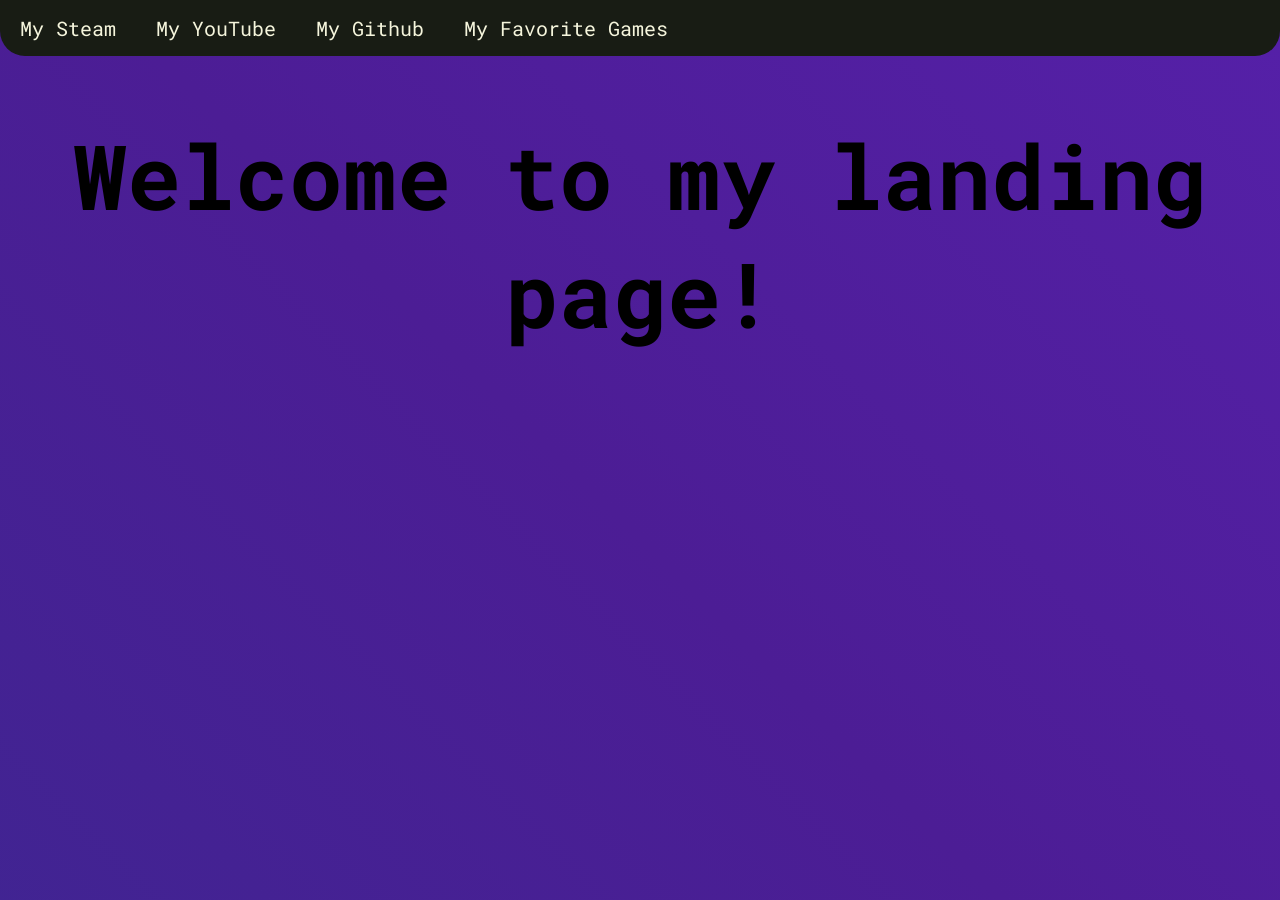
<file: index.html>
<!DOCTYPE html>
<html>
    <head>
        <title>Senikz's landing page</title>
        <meta charset="UTF-8">
        <link href="myfile.css" rel="stylesheet">
        <meta name="viewport" content="width=device-width, initial-scale=1.0">
        <link rel="icon" href="kyog.ico">
    </head>
    <body>
        <ul>
            <li><a href="https://steamcommunity.com/profiles/76561199159339987/" target="_blank">My Steam </a>
                <li><a href="https://youtube.com/@senikz7815?si=Bes8RRFjav1uzA3Q" target="_blank">My YouTube</a>
                    <li><a href="https://github.com/Senikz" target="_blank">My Github</a>
                        <li><a href="games.html">My Favorite Games</a>
        </ul>
        <div id="frame">
        <h1>Welcome to my landing page!</h1>
        </div>
    </body>
</html>
</file>
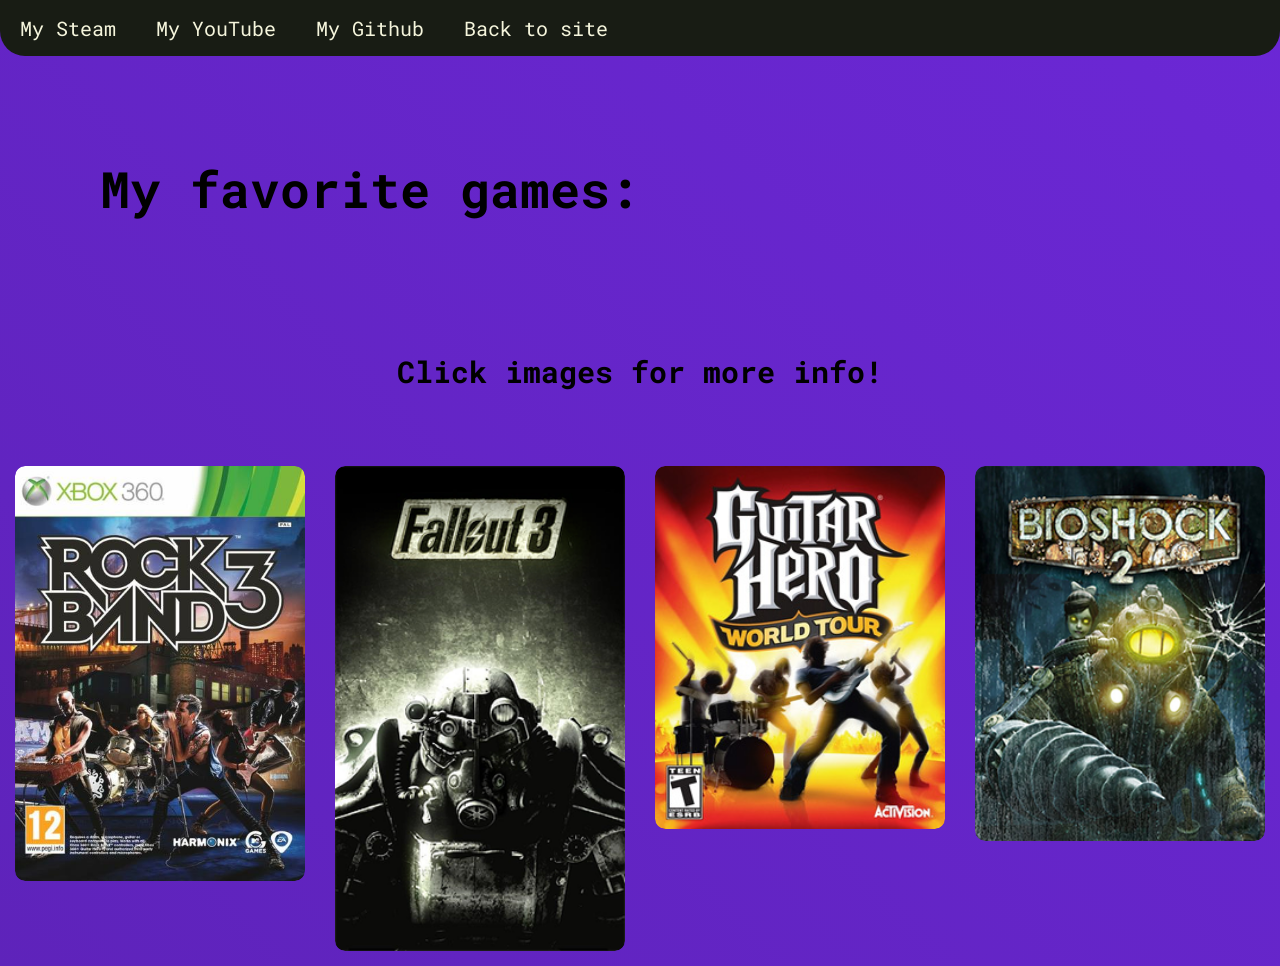
<file: games.html>
<!DOCTYPE html>
<html>
    <head>
        <title>Senikz's favorite games</title>
        <meta charset="UTF-8">
        <link href="myfile.css">
        <link rel="stylesheet" type="text/css" href="myfile.css" />
        <meta name="viewport" content="width=device-width, initial-scale=1.0">
        <link rel="icon" href="kyog.ico">
    </head>
    <body>
        <ul>
            <li><a href="https://stemcommunity.com/profiles/76561199159339987/" target="_blank">My Steam </a>
            <li><a href="https://youtube.com/@se7815?si=Bes8RRFjav1uzA3Q" target="_blank">My YouTube</a>
            <li><a href="https://github.com/Senikz" target="_blank">My Github</a>
            <li><a href="index.html">Back to site</a>
        </ul>
        <h2>My favorite games:</h2>
        <p>Click images for more info!</p>

        <div class="row">
            <div class="column">
                <a href="https://en.wikipedia.org/wiki/Rock_Band_3" target="_blank">
                    <div class="img-container">
                        <img src="rb3.jpeg" alt="rock band 3" style="width: 100%;"> 
                        <div class="img-caption">Rock Band 3</div>
                        </div>
                </a>
            </div>
            <div class="column">
                <a href="https://en.wikipedia.org/wiki/Fallout_3" target="_blank">
                    <div class="img-container">
                        <img src="fo33.png" alt="fallout 3" style="width: 100%;">
                        <div class="img-caption">Fallout 3</div>
                    </div>
                </a>
            </div>
            <div class="column">
                <a href="https://en.wikipedia.org/wiki/Guitar_Hero_World_Tour" target="_blank">
                    <div class="img-container">
                        <img src="ghwt.jpg" alt="guitar hero world tour" style="width: 100%;">
                        <div class="img-caption">Guitar Hero World Tour</div>
                    </div>
                </a>
            </div>
            <div class="column">
                <a href="https://en.wikipedia.org/wiki/Bioshock_2" target="_blank">
                    <div class="img-container">
                        <img src="bioshock2.png" alt="bioshock 2" style="width: 100%;">
                        <div class="img-caption">Bioshock 2</div>
                    </div>
                </a>
            </div>
        </div>
    </body>

</html>
</file>
<file: myfile.css>
h1{
    text-align: center;
    font-family: myfont;
    font-size: 90px;
}


@font-face {
    font-family: myfont;
    src: url(RobotoMono-VariableFont_wght.ttf) format("truetype");
}

body {
    background: linear-gradient(45deg, #1e3a8a, #4c1d95, #6d28d9, #2563eb, #1e3a8a);
    background-size: 1000% 1000%;
    animation: gradientShift 8s ease infinite;
}

@keyframes gradientShift {
    0% { background-position: 0% 50%; }
    50% { background-position: 100% 50%; }
    100% { background-position: 0% 50%; }
}

p{
    text-align: center;
    font-family: myfont;
    font-size: 30px;
}

body{
    margin: 0;
    padding: 0;
}

ul{
    list-style-type: none;
    margin: 0;
    padding: 0;
    overflow: hidden;
    background-color:#181C14;
    font-family: myfont;
    font-size: 20px;
    border-bottom-left-radius: 25px;
    border-bottom-right-radius: 25px;
    position: sticky;
    top: 0;
}

ul li {
    float: left;
}

ul li a {
    display: block;
    color:beige;
    text-align: center;
    padding: 15px 20px;
    text-decoration: solid;
}
ul li a:hover {
    background-color: rgb(0, 0, 0);
}

h2{
    font-family: myfont;
    font-size: 50px;
    margin: 50px;
    padding: 50px;
    font-weight: bold;
}

p{
    font-family: myfont;
    font-size: 30px;
    margin: 30px;
    padding: 30px;
    font-weight: bold;
}

h3{
    font-family: myfont;
    font-size: 30px;
    float: left;
    margin: 50px;
    padding: 50px;
}

.row {
    display: flex;
}

.column {
    flex: 33.33%;
    padding: 15px;
}

.column img {
    width: 100%;
    border-radius: 10px;
}

.column img {
    transition: transform 0.3s ease;
}

.column img:hover {
    transform: scale(1.1);
    position: relative;
    z-index: 1;
}

@media screen and (max-width: 500px) {
    .column {
        width: 100%;
    }
}

* {
    cursor: url('kyogrecursor.ico'), default;
}

.img-container {
    position: relative;
    overflow: hidden;
    border-radius: 10px;
}

.img-container img {
    display: block;
    width: 100%;
    border-radius: 10px;
    transition: 0.3s ease, filter 0.3s ease;
}

.img-container:hover img {
    transform: scale(1.1);
    filter: brightness(60%);
}

.img-caption {
    position: absolute;
    top: 0;
    left: 0;
    width: 100%;
    height: 100%;
    display: flex;
    align-items: center;
    justify-content: center;
    color: beige;
    font-family: myfont;
    font-size: 20px;
    opacity: 0;
    transition: opacity 0.3s ease;
    pointer-events: none;
    font-weight: bold;
}

.img-container:hover .img-caption {
    opacity: 1;
}

.img-caption {
    z-index: 2;
}
</file>
